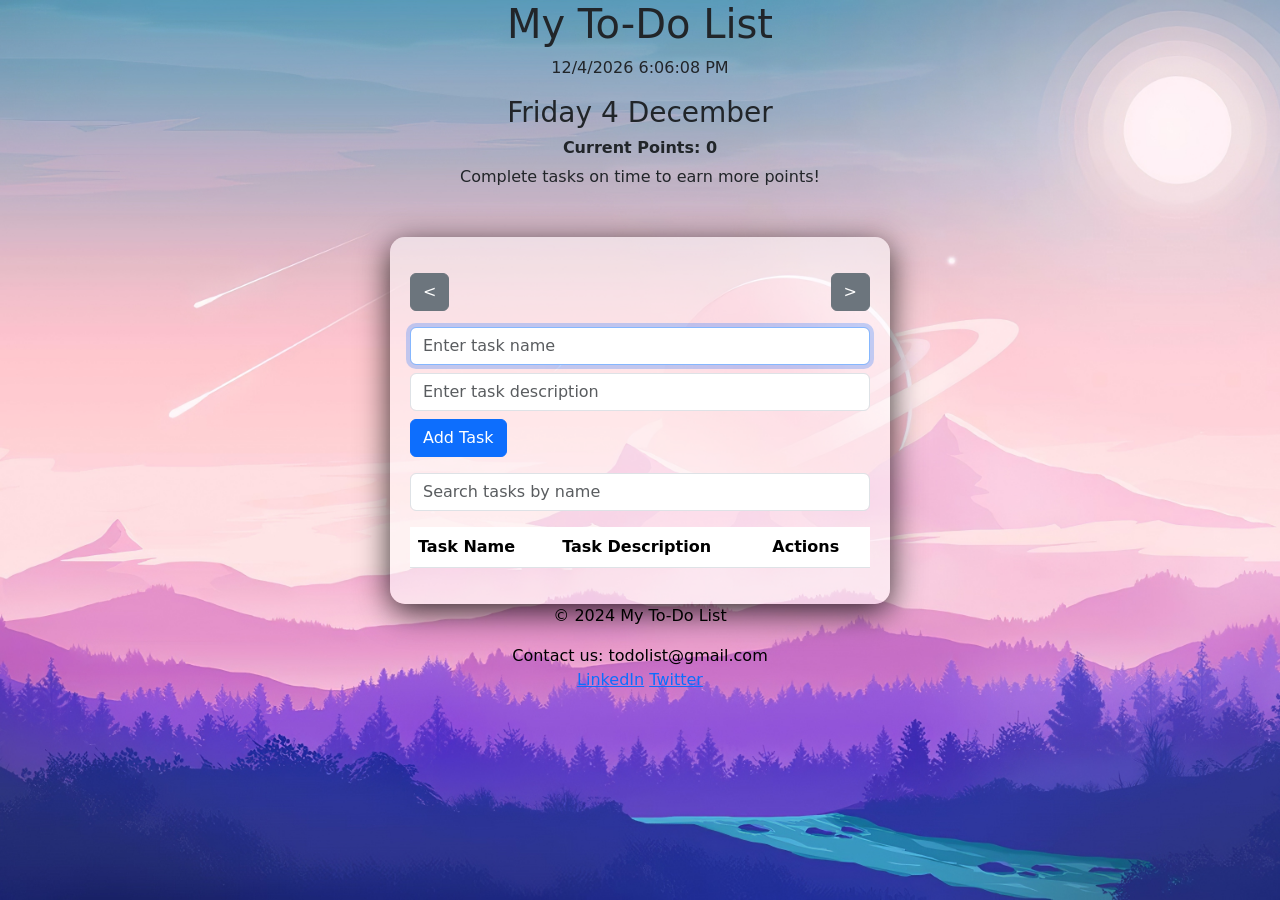
<file: index.html>
<!DOCTYPE html>
<html lang="en">
<head>
    <meta charset="UTF-8">
    <meta name="viewport" content="width=device-width, initial-scale=1.0">
    <title>My To-Do List</title>
    <link rel="stylesheet" href="https://cdn.jsdelivr.net/npm/bootstrap@5.3.2/dist/css/bootstrap.min.css" integrity="sha384-T3c6CoIi6uLrA9TneNEoa7RxnatzjcDSCmG1MXxSR1GAsXEV/Dwwykc2MPK8M2HN" crossorigin="anonymous">
    <link rel="stylesheet" href="style.css">
</head>
<body>
    <header class=" text-center ">   
        <div class="text-center">
            <h1>My To-Do List</h1>
            <p id="current-datetime">DD-MM-YYYY and HH:MM:SS</p>
            <h3 id="current-date">DAY-DATE-MONTH</h3>
            <h6><strong id="currentPoints">Current Points: 0</strong></h6>
            <p>Complete tasks on time to earn more points!</p>
        </div>
    </header>
    <div class="container glassy mt-5" >
        <div class="d-flex justify-content-between my-3">
            <button id="prevBtn" class="btn btn-secondary">&lt</button>
            <button id="nextBtn" class="btn btn-secondary">&gt</button>
        </div>
        <form id="taskForm" class="mb-3">
            <div class="input-group mb-2">
                <input type="text" id="newTaskNameInput" class="form-control" placeholder="Enter task name" required autofocus>
            </div>
            <div class="input-group mb-2">
                <input type="text" id="newTaskDescInput" class="form-control" placeholder="Enter task description" required>
            </div>
            <button id="addTaskBtn" class="btn btn-primary" type="submit">Add Task</button>
        </form>
        <div class="input-group mb-3">
            <input type="text" class="form-control" placeholder="Search tasks by name" id="searchInput">
            
        </div>
        <table class="table table-striped">
            <thead>
                <tr>
                    <th>Task Name</th>
                    <th>Task Description</th>
                    <th>Actions</th>
                </tr>
            </thead>
            <tbody id="taskTableBody"></tbody> 
        </table>
    </div>
    <footer>
        <p>&copy; 2024 My To-Do List</p>
        <div class="contact">
            Contact us: todolist@gmail.com
        </div>
        <div class="social-media">
            <a href="https://www.linkedin.com/in/pradeep-singh-96983b196/">LinkedIn</a>
            <a href="https://www.linkedin.com/in/pradeep-singh-96983b196/">Twitter</a>
        </div>
    </footer>
    <script src="app.js"></script>
</body>

</html>
</file>
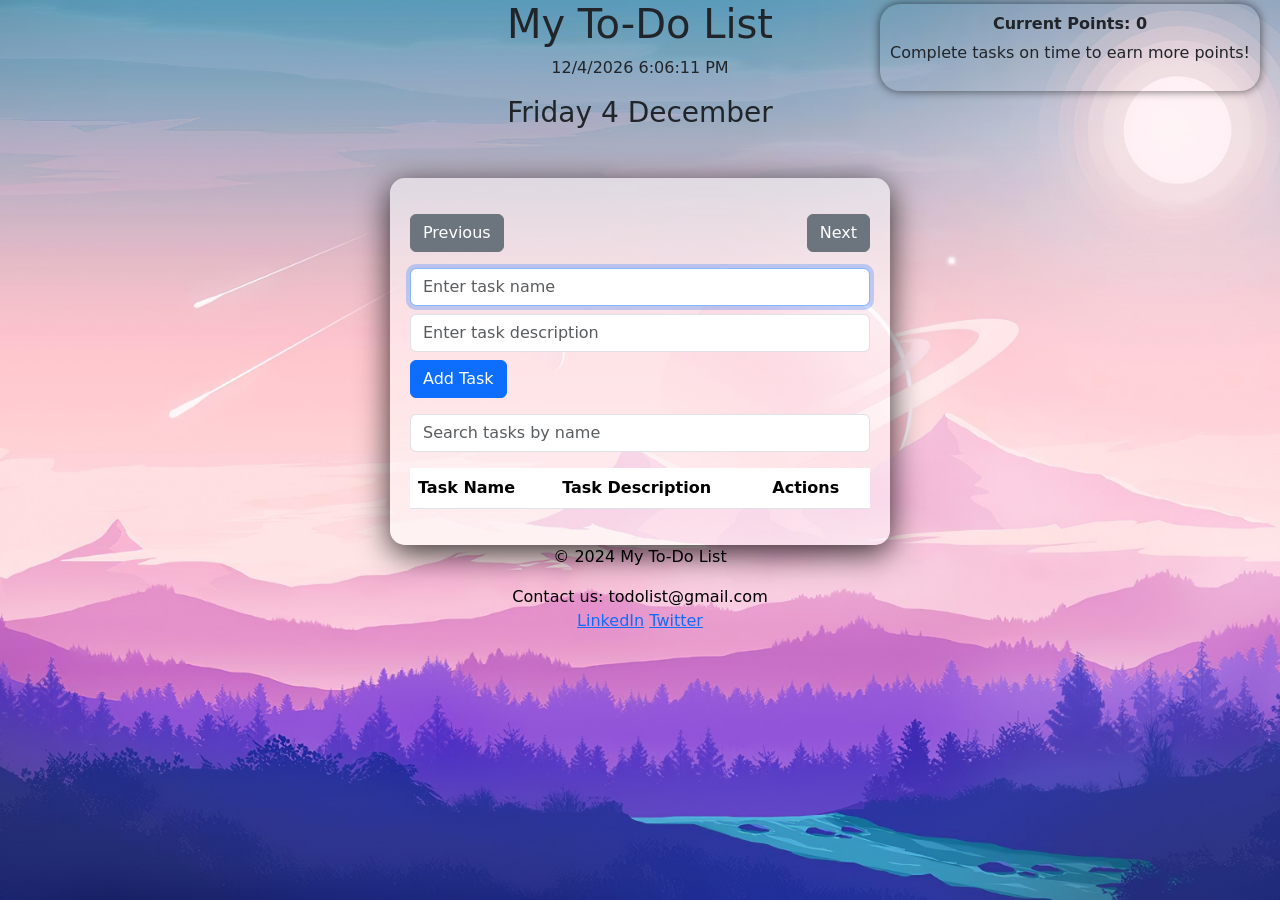
<file: todolist.html>
<!DOCTYPE html>
<html lang="en">
<head>
    <meta charset="UTF-8">
    <meta name="viewport" content="width=device-width, initial-scale=1.0">
    <title>My To-Do List</title>
    <link rel="stylesheet" href="https://cdn.jsdelivr.net/npm/bootstrap@5.3.2/dist/css/bootstrap.min.css" integrity="sha384-T3c6CoIi6uLrA9TneNEoa7RxnatzjcDSCmG1MXxSR1GAsXEV/Dwwykc2MPK8M2HN" crossorigin="anonymous">
    <link rel="stylesheet" href="style.css">
</head>
<body>
    <header class=" text-center ">   
        <div id="reward"class="my-1 text-center"  >
            <h6><strong id="currentPoints">Current Points: 0</strong></h6>
            <p>Complete tasks on time to earn more points!</p>
        </div>
        <h1>My To-Do List</h1>
        <p id="current-datetime">DD-MM-YYYY and HH:MM:SS</p>
        <h3 id="current-date">DAY-DATE-MONTH</h3>
        
    </header>
    <div class="container glassy mt-5" >
        <div class="d-flex justify-content-between my-3">
            <button id="prevBtn" class="btn btn-secondary">Previous</button>
            <button id="nextBtn" class="btn btn-secondary">Next</button>
        </div>
        <form id="taskForm" class="mb-3">
            <div class="input-group mb-2">
                <input type="text" id="newTaskNameInput" class="form-control" placeholder="Enter task name" required autofocus>
            </div>
            <div class="input-group mb-2">
                <input type="text" id="newTaskDescInput" class="form-control" placeholder="Enter task description" required>
            </div>
            <button id="addTaskBtn" class="btn btn-primary" type="submit">Add Task</button>
        </form>
        <div class="input-group mb-3">
            <input type="text" class="form-control" placeholder="Search tasks by name" id="searchInput">
            
        </div>
        <table class="table table-striped">
            <thead>
                <tr>
                    <th>Task Name</th>
                    <th>Task Description</th>
                    <th>Actions</th>
                </tr>
            </thead>
            <tbody id="taskTableBody"></tbody> 
        </table>
        
        
    </div>
    <footer>
        <p>&copy; 2024 My To-Do List</p>
        <div class="contact">
            Contact us: todolist@gmail.com
        </div>
        <div class="social-media">
            <a href="https://www.linkedin.com/in/pradeep-singh-96983b196/">LinkedIn</a>
            <a href="https://www.linkedin.com/in/pradeep-singh-96983b196/">Twitter</a>
           
        </div>
    </footer>
    <script src="app.js"></script>
</body>

</html>
</file>
<file: style.css>
body {
    
    background-size: cover;
    background-repeat: no-repeat;
    background-position: center;
    height: 100vh;
    margin: 0;
    background-color:#3c75a1;
    background-image: url('back2.jpg');
}
.container {
    max-width: 500px;
    margin: 0 auto;
    padding: 20px;
    backdrop-filter: blur;
    background: rgba(255, 255, 255, 0.521);
    border-radius: 15px;
    box-shadow: 0 8px 32px rgba(0, 0, 0, 0.8);
    color: #070707;
}
header {
    background-color: transparent;
}
footer {
    background-color:transparent;
    text-align: center;
    color: rgb(0, 0, 0);
}
.completed {
    text-decoration: line-through;
    color: rgb(23, 22, 22);
}
table {
    width: 100%;
}
.input-group input[type="text"] {
    flex: 1;
}
#reward {
    position:fixed;
    right: 0;
    margin: 20px;
    padding: 10px;
    background-color:transparent;
    border-radius: 20px;
    box-shadow: 0 0 10px rgba(0, 0, 0, 0.6);
}
</file>
